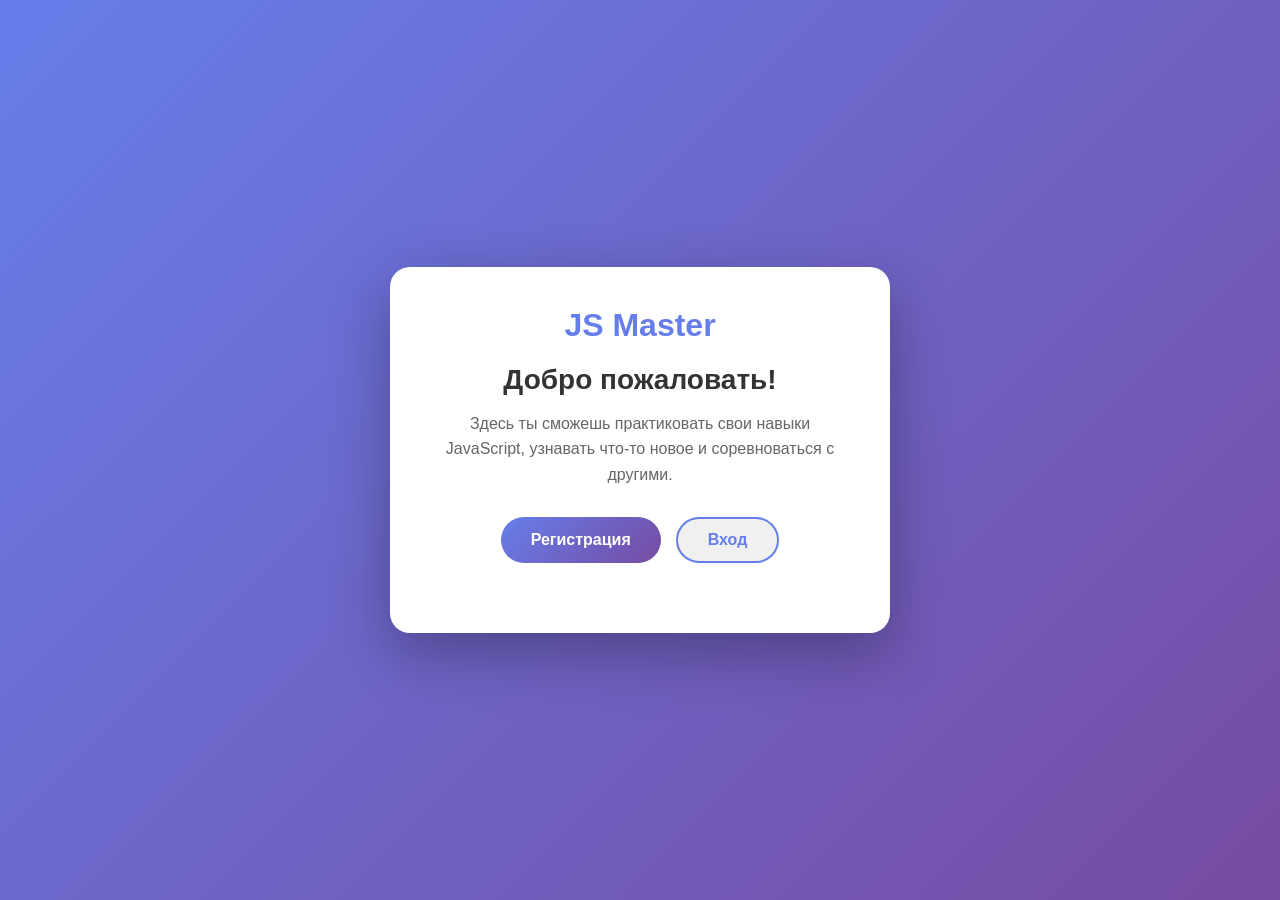
<file: index.html>
<!DOCTYPE html>
<html lang="ru">
<head>
    <meta charset="UTF-8">
    <meta name="viewport" content="width=device-width, initial-scale=1.0">
    <title>JS Master — Практикуй JavaScript</title>
    <link rel="stylesheet" href="css/style.css">
</head>
<body>
    <div class="auth-container">
        <div class="auth-card">
            <div class="logo">JS Master</div>
            <h1>Добро пожаловать!</h1>
            <p class="greeting-text">
                Здесь ты сможешь практиковать свои навыки JavaScript, 
                узнавать что-то новое и соревноваться с другими.
            </p>
            
            <div class="auth-buttons">
                <button id="showRegisterBtn" class="btn-primary">Регистрация</button>
                <button id="showLoginBtn" class="btn-secondary">Вход</button>
            </div>

            <div id="registerForm" class="auth-form" style="display: none;">
                <h3>Регистрация</h3>
                <input type="text" id="regUsername" placeholder="Имя пользователя" autocomplete="off">
                <input type="password" id="regPassword" placeholder="Пароль">
                <input type="password" id="regConfirm" placeholder="Подтвердите пароль">
                <button id="doRegisterBtn" class="btn-primary">Зарегистрироваться</button>
                <p class="error-message" id="regError"></p>
            </div>

            <div id="loginForm" class="auth-form" style="display: none;">
                <h3>Вход</h3>
                <input type="text" id="loginUsername" placeholder="Имя пользователя">
                <input type="password" id="loginPassword" placeholder="Пароль">
                <button id="doLoginBtn" class="btn-primary">Войти</button>
                <p class="error-message" id="loginError"></p>
            </div>
        </div>
    </div>
    <script src="js/utils.js"></script>
    <script src="js/auth.js"></script>
</body>
</html>
</file>
<file: css/style.css>
* {
    margin: 0;
    padding: 0;
    box-sizing: border-box;
}

body {
    font-family: -apple-system, BlinkMacSystemFont, 'Segoe UI', Roboto, 'Helvetica Neue', sans-serif;
    background: linear-gradient(135deg, #667eea 0%, #764ba2 100%);
    min-height: 100vh;
    color: #333;
}

/* Контейнер для страницы авторизации */
.auth-container {
    display: flex;
    justify-content: center;
    align-items: center;
    min-height: 100vh;
    padding: 20px;
}

.auth-card {
    background: white;
    border-radius: 20px;
    padding: 40px;
    max-width: 500px;
    width: 100%;
    box-shadow: 0 20px 60px rgba(0,0,0,0.3);
}

.logo {
    font-size: 32px;
    font-weight: bold;
    text-align: center;
    margin-bottom: 20px;
    color: #667eea;
}

.logo span {
    color: #764ba2;
}

h1 {
    font-size: 28px;
    margin-bottom: 15px;
    color: #333;
    text-align: center;
}

.greeting-text {
    text-align: center;
    color: #666;
    margin-bottom: 30px;
    line-height: 1.6;
}

.auth-buttons {
    display: flex;
    gap: 15px;
    justify-content: center;
    margin-bottom: 30px;
}

.btn-primary {
    background: linear-gradient(135deg, #667eea 0%, #764ba2 100%);
    color: white;
    border: none;
    padding: 12px 30px;
    border-radius: 25px;
    font-size: 16px;
    font-weight: 600;
    cursor: pointer;
    transition: transform 0.2s, box-shadow 0.2s;
}

.btn-primary:hover {
    transform: translateY(-2px);
    box-shadow: 0 5px 15px rgba(102, 126, 234, 0.4);
}

.btn-secondary {
    background: #f0f0f0;
    color: #667eea;
    border: 2px solid #667eea;
    padding: 12px 30px;
    border-radius: 25px;
    font-size: 16px;
    font-weight: 600;
    cursor: pointer;
    transition: all 0.2s;
}

.btn-secondary:hover {
    background: #667eea;
    color: white;
}

.auth-form {
    margin-top: 20px;
}

.auth-form h3 {
    margin-bottom: 20px;
    color: #333;
    text-align: center;
}

.auth-form input {
    width: 100%;
    padding: 12px;
    margin-bottom: 15px;
    border: 1px solid #ddd;
    border-radius: 10px;
    font-size: 14px;
    outline: none;
}

.auth-form input:focus {
    border-color: #667eea;
}

.error-message {
    color: #e74c3c;
    font-size: 14px;
    margin-top: 10px;
    text-align: center;
}

/* Стили для дашборда */
.dashboard-container {
    max-width: 1400px;
    margin: 0 auto;
    padding: 20px;
}

.dashboard-header {
    background: white;
    border-radius: 15px;
    padding: 20px 30px;
    margin-bottom: 30px;
    display: flex;
    justify-content: space-between;
    align-items: center;
    box-shadow: 0 2px 10px rgba(0,0,0,0.1);
}

.user-info {
    display: flex;
    align-items: center;
    gap: 20px;
}

.user-name {
    font-weight: bold;
    color: #667eea;
}

.logout-btn {
    background: #e74c3c;
    color: white;
    border: none;
    padding: 8px 20px;
    border-radius: 20px;
    cursor: pointer;
}

.book-link {
    background: #f8f9fa;
    border-radius: 15px;
    padding: 20px;
    margin-bottom: 30px;
    text-align: center;
    border: 2px solid #667eea;
}

.book-link a {
    color: #667eea;
    text-decoration: none;
    font-weight: bold;
    font-size: 18px;
}

.book-link a:hover {
    text-decoration: underline;
}

.modes-section {
    background: white;
    border-radius: 15px;
    padding: 25px;
    margin-bottom: 30px;
    box-shadow: 0 2px 10px rgba(0,0,0,0.1);
}

.modes-title {
    font-size: 24px;
    margin-bottom: 20px;
    color: #333;
}

.modes-buttons {
    display: flex;
    gap: 15px;
    flex-wrap: wrap;
    margin-bottom: 20px;
}

.mode-btn {
    background: #f0f0f0;
    border: 2px solid #667eea;
    padding: 12px 25px;
    border-radius: 25px;
    cursor: pointer;
    font-weight: 600;
    transition: all 0.2s;
}

.mode-btn:hover {
    background: #667eea;
    color: white;
}

.topic-select {
    margin-top: 20px;
    padding: 15px;
    background: #f8f9fa;
    border-radius: 10px;
    display: none;
}

.topic-select.active {
    display: block;
}

.topic-select select {
    padding: 10px;
    margin-left: 10px;
    border-radius: 8px;
    border: 1px solid #ddd;
}

.rating-section {
    background: white;
    border-radius: 15px;
    padding: 25px;
    box-shadow: 0 2px 10px rgba(0,0,0,0.1);
}

.rating-tabs {
    display: flex;
    gap: 10px;
    margin-bottom: 20px;
    border-bottom: 2px solid #f0f0f0;
}

.rating-tab {
    background: none;
    border: none;
    padding: 10px 20px;
    cursor: pointer;
    font-weight: 600;
    color: #666;
}

.rating-tab.active {
    color: #667eea;
    border-bottom: 2px solid #667eea;
}

.rating-table {
    width: 100%;
    overflow-x: auto;
}

table {
    width: 100%;
    border-collapse: collapse;
}

th, td {
    padding: 12px;
    text-align: left;
    border-bottom: 1px solid #f0f0f0;
}

th {
    background: #f8f9fa;
    font-weight: 600;
    color: #667eea;
}

.empty-rating {
    text-align: center;
    padding: 40px;
    color: #999;
}

/* Стили для теста */
.test-container {
    max-width: 800px;
    margin: 0 auto;
    padding: 20px;
}

.test-card {
    background: white;
    border-radius: 20px;
    padding: 40px;
    box-shadow: 0 10px 40px rgba(0,0,0,0.2);
}

.test-header {
    display: flex;
    justify-content: space-between;
    margin-bottom: 30px;
    padding-bottom: 15px;
    border-bottom: 2px solid #f0f0f0;
}

.question-text {
    font-size: 22px;
    margin-bottom: 30px;
    line-height: 1.5;
}

.options-list {
    margin-bottom: 30px;
}

.option {
    background: #f8f9fa;
    padding: 15px;
    margin-bottom: 10px;
    border-radius: 10px;
    cursor: pointer;
    transition: all 0.2s;
    border: 2px solid transparent;
}

.option:hover {
    background: #e9ecef;
}

.option.selected {
    background: #667eea;
    color: white;
    border-color: #764ba2;
}

.test-footer {
    display: flex;
    justify-content: space-between;
    align-items: center;
    margin-top: 30px;
}

.test-btn {
    background: #667eea;
    color: white;
    border: none;
    padding: 12px 30px;
    border-radius: 25px;
    cursor: pointer;
    font-weight: 600;
}

.test-btn:disabled {
    background: #ccc;
    cursor: not-allowed;
}

.progress {
    color: #666;
}

.back-link {
    display: inline-block;
    margin-top: 20px;
    color: #667eea;
    text-decoration: none;
}
</file>
